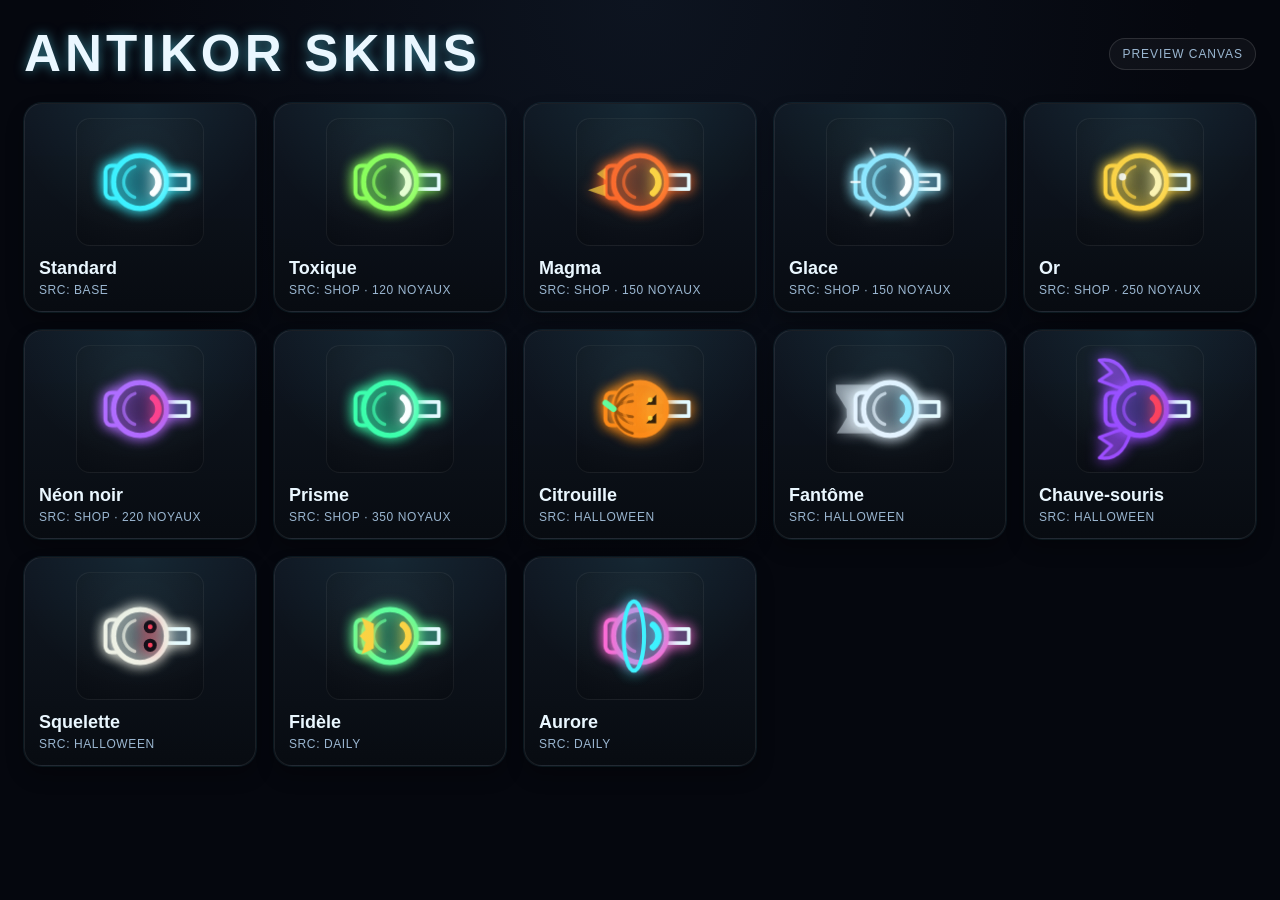
<file: tests/skins-preview.html>
<!doctype html>
<html lang="fr">
<head>
  <meta charset="utf-8">
  <meta name="viewport" content="width=device-width, initial-scale=1">
  <title>Antikor — Skin Preview</title>
  <style>
    :root {
      --bg: #05070e;
      --panel: #0d1320;
      --panel-2: #121b2a;
      --cyan: #5de6ff;
      --pink: #ff5ec4;
      --gold: #ffd23e;
      --text: #eaf7ff;
      --muted: #9bb7d1;
      --grid: rgba(255,255,255,.08);
      --shadow: rgba(93,230,255,.3);
    }

    * { box-sizing: border-box; }
    html, body {
      margin: 0;
      min-height: 100%;
      background: radial-gradient(circle at top, #0d1420 0%, var(--bg) 55%);
      color: var(--text);
      font-family: "Segoe UI", Tahoma, sans-serif;
    }

    body {
      padding: 24px;
    }

    .wrap {
      max-width: 1300px;
      margin: 0 auto;
    }

    .title {
      display: flex;
      align-items: center;
      justify-content: space-between;
      gap: 16px;
      margin-bottom: 20px;
      flex-wrap: wrap;
    }

    h1 {
      margin: 0;
      font-size: clamp(28px, 4vw, 52px);
      letter-spacing: .08em;
      text-transform: uppercase;
      color: var(--text);
      text-shadow: 0 0 12px rgba(93,230,255,.5);
    }

    .badge {
      border: 1px solid rgba(255,255,255,.12);
      background: rgba(255,255,255,.04);
      border-radius: 999px;
      padding: 8px 12px;
      color: var(--muted);
      font-size: 12px;
      letter-spacing: .08em;
      text-transform: uppercase;
    }

    .grid {
      display: grid;
      grid-template-columns: repeat(auto-fit, minmax(210px, 1fr));
      gap: 18px;
    }

    .card {
      background: linear-gradient(180deg, rgba(17,25,36,.92), rgba(8,12,18,.96));
      border: 1px solid rgba(255,255,255,.08);
      border-radius: 18px;
      padding: 14px;
      box-shadow: 0 0 0 1px rgba(93,230,255,.08), 0 10px 18px rgba(0,0,0,.28);
      position: relative;
      overflow: hidden;
    }

    .card::before {
      content: "";
      position: absolute;
      inset: 0;
      background: radial-gradient(circle at top, rgba(93,230,255,.08), transparent 55%);
      pointer-events: none;
    }

    .card canvas {
      display: block;
      margin: 0 auto 12px;
      width: 128px;
      height: 128px;
      background: radial-gradient(circle at 50% 35%, rgba(255,255,255,.04), rgba(0,0,0,.18));
      border-radius: 14px;
      border: 1px solid rgba(255,255,255,.06);
    }

    .name {
      margin: 0 0 4px;
      font-size: 18px;
      font-weight: 700;
      position: relative;
      z-index: 1;
    }

    .meta {
      margin: 0;
      color: var(--muted);
      font-size: 12px;
      letter-spacing: .05em;
      text-transform: uppercase;
      position: relative;
      z-index: 1;
    }
  </style>
</head>
<body>
  <div class="wrap">
    <div class="title">
      <h1>Antikor skins</h1>
      <div class="badge">Preview canvas</div>
    </div>
    <div id="grid" class="grid"></div>
  </div>

  <script>
    const TAU = Math.PI * 2;

    function hexA(hex, a) {
      const clean = hex.replace('#', '');
      const safe = clean.length === 3 ? clean.split('').map(ch => ch + ch).join('') : clean;
      const n = parseInt(safe, 16);
      const r = (n >> 16) & 255;
      const g = (n >> 8) & 255;
      const b = n & 255;
      return `rgba(${r}, ${g}, ${b}, ${a})`;
    }

    const SKINS = {
      base: { name: 'Standard', src: 'base', col: null, col2: '#ffffff' },
      toxic: { name: 'Toxique', src: 'shop', price: 120, col: '#8dff5a', col2: '#e8ffd0' },
      magma: { name: 'Magma', src: 'shop', price: 150, col: '#ff6a2a', col2: '#ffd23e', deco: 'flame' },
      ice: { name: 'Glace', src: 'shop', price: 150, col: '#8fe8ff', col2: '#ffffff', deco: 'frost' },
      gold: { name: 'Or', src: 'shop', price: 250, col: '#ffd23e', col2: '#fff3b0', deco: 'shine' },
      void: { name: 'Néon noir', src: 'shop', price: 220, col: '#b46bff', col2: '#ff3d8b', fill: '#05020a' },
      prism: { name: 'Prisme', src: 'shop', price: 350, col: 'prism', col2: '#ffffff' },
      pumpkin: { name: 'Citrouille', src: 'halloween', col: '#ff8c1a', col2: '#ffd23e', deco: 'pumpkin', odds: 35 },
      ghost: { name: 'Fantôme', src: 'halloween', col: '#e8f4ff', col2: '#8fe8ff', deco: 'ghost', odds: 30 },
      bat: { name: 'Chauve-souris', src: 'halloween', col: '#9d4dff', col2: '#ff3d5a', deco: 'bat', odds: 25 },
      skull: { name: 'Squelette', src: 'halloween', col: '#f2f2e6', col2: '#ff3d5a', deco: 'skull', odds: 10 },
      loyal: { name: 'Fidèle', src: 'daily', col: '#62ff9a', col2: '#ffd23e', deco: 'crown' },
      aurora: { name: 'Aurore', src: 'daily', col: '#ff6ad5', col2: '#3ef2ff', deco: 'halo' },
    };

    function hueHex(h) {
      const f = n => {
        const k = (n + h / 30) % 12;
        const c = 0.62 - 0.38 * Math.max(-1, Math.min(k - 3, 9 - k, 1));
        return Math.round(c * 255).toString(16).padStart(2, '0');
      };
      return '#' + f(0) + f(8) + f(4);
    }

    function skinLook(skin, playerCol, t, i = 0) {
      const S = SKINS[skin] || SKINS.base;
      let col = S.col || playerCol;
      if (col === 'prism') col = hueHex((t * 90 + i * 180) % 360);
      return { col, col2: S.col2 || '#ffffff', fill: S.fill || '#0b1c2a', deco: S.deco };
    }

    function heroBody(g, look, t) {
      const { col, col2, fill, deco } = look;
      g.shadowColor = col;
      g.shadowBlur = 14;
      g.lineJoin = 'round';
      g.lineCap = 'round';

      if (deco === 'bat') {
        g.fillStyle = hexA(col, 0.35);
        g.strokeStyle = col;
        g.lineWidth = 1.6;
        for (const s of [-1, 1]) {
          g.beginPath();
          g.moveTo(-4, s * 9);
          g.quadraticCurveTo(-8, s * 26, -20, s * 24);
          g.lineTo(-14, s * 18);
          g.lineTo(-20, s * 14);
          g.lineTo(-12, s * 11);
          g.closePath();
          g.fill();
          g.stroke();
        }
      }

      if (deco === 'ghost') {
        g.fillStyle = hexA(col, 0.45);
        g.beginPath();
        g.moveTo(-6, -12);
        for (let k = 0; k <= 6; k++) g.lineTo(-24 - Math.sin(t * 8 + k) * 3, -12 + k * 4);
        g.lineTo(-6, 12);
        g.closePath();
        g.fill();
      }

      g.fillStyle = '#0b1828';
      g.strokeStyle = col;
      g.lineWidth = 2;
      g.beginPath();
      if (g.roundRect) g.roundRect(-17, -8, 8, 16, 3); else g.rect(-17, -8, 8, 16);
      g.fill();
      g.stroke();

      if (deco === 'flame') {
        g.fillStyle = hexA(col2, 0.7);
        for (const y of [-4, 4]) {
          const l = 7 + Math.sin(t * 20 + y) * 3;
          g.beginPath();
          g.moveTo(-17, y - 3);
          g.lineTo(-17 - l, y);
          g.lineTo(-17, y + 3);
          g.fill();
        }
      }

      g.fillStyle = '#163045';
      g.beginPath();
      g.rect(4, -3.5, 20, 7);
      g.fill();
      g.strokeStyle = '#e8fbff';
      g.lineWidth = 1.8;
      g.stroke();

      g.fillStyle = deco === 'pumpkin' ? hexA(col, 0.9) : fill;
      g.strokeStyle = col;
      g.lineWidth = 2.6;
      g.beginPath();
      g.arc(0, 0, 13, 0, TAU);
      g.fill();
      g.stroke();
      g.fillStyle = hexA(col, 0.18);
      g.fill();

      if (deco === 'pumpkin') {
        g.strokeStyle = hexA('#7a3a00', 0.8);
        g.lineWidth = 1.4;
        for (const y of [-6, 0, 6]) {
          g.beginPath();
          g.ellipse(0, y * 0.4, 12, 4 + Math.abs(y), 0, Math.PI * 0.6, Math.PI * 1.4);
          g.stroke();
        }
        g.strokeStyle = '#62ff9a';
        g.lineWidth = 3;
        g.beginPath();
        g.moveTo(-13, 0);
        g.lineTo(-17, -3);
        g.stroke();
      }

      g.strokeStyle = hexA(col, 0.7);
      g.lineWidth = 1.6;
      g.beginPath();
      g.arc(0, 0, 8, 1.9, 4.4);
      g.stroke();

      g.shadowColor = col2;
      if (deco === 'pumpkin' || deco === 'skull') {
        g.fillStyle = deco === 'pumpkin' ? '#2a1200' : '#05070e';
        for (const y of [-4.5, 4.5]) {
          g.beginPath();
          if (deco === 'pumpkin') {
            g.moveTo(8, y - 2.5);
            g.lineTo(3, y + 2.5);
            g.lineTo(8, y + 2.5);
          } else g.arc(5, y, 3.2, 0, TAU);
          g.fill();
        }
        g.fillStyle = col2;
        g.beginPath();
        g.arc(5, -4.5, 1.2, 0, TAU);
        g.arc(5, 4.5, 1.2, 0, TAU);
        g.fill();
      } else {
        g.strokeStyle = col2;
        g.lineWidth = 3.2;
        g.beginPath();
        g.arc(2, 0, 7, -0.9, 0.9);
        g.stroke();
      }

      if (deco === 'crown') {
        g.fillStyle = '#ffd23e';
        g.shadowColor = '#ffd23e';
        g.beginPath();
        g.moveTo(-8, -6);
        g.lineTo(-14, -9);
        g.lineTo(-12, -3);
        g.lineTo(-15, 0);
        g.lineTo(-12, 3);
        g.lineTo(-14, 9);
        g.lineTo(-8, 6);
        g.closePath();
        g.fill();
      } else if (deco === 'halo') {
        g.strokeStyle = col2;
        g.shadowColor = col2;
        g.lineWidth = 2;
        g.beginPath();
        g.ellipse(-3, 0, 5, 17, 0, 0, TAU);
        g.stroke();
      } else if (deco === 'frost') {
        g.strokeStyle = hexA('#ffffff', 0.8);
        g.lineWidth = 1.2;
        for (let k = 0; k < 6; k++) {
          const a = (k / 6) * TAU;
          g.beginPath();
          g.moveTo(Math.cos(a) * 15, Math.sin(a) * 15);
          g.lineTo(Math.cos(a) * 19, Math.sin(a) * 19);
          g.stroke();
        }
      } else if (deco === 'shine') {
        const a = (t * 2) % TAU;
        g.fillStyle = hexA('#ffffff', 0.85);
        g.beginPath();
        g.arc(Math.cos(a) * 9, Math.sin(a) * 9, 1.8, 0, TAU);
        g.fill();
      }

      g.shadowBlur = 0;
    }

    function drawSkinPreview(cv, skin, t = 0) {
      const g = cv.getContext('2d');
      const s = cv.width / 62;
      g.setTransform(1, 0, 0, 1, 0, 0);
      g.clearRect(0, 0, cv.width, cv.height);
      g.setTransform(s, 0, 0, s, cv.width / 2, cv.height / 2);
      heroBody(g, skinLook(skin, '#3ef2ff', t), t);
    }

    const grid = document.getElementById('grid');

    Object.entries(SKINS).forEach(([id, S]) => {
      const card = document.createElement('div');
      card.className = 'card';

      const canvas = document.createElement('canvas');
      canvas.width = 128;
      canvas.height = 128;

      const name = document.createElement('p');
      name.className = 'name';
      name.textContent = S.name;

      const meta = document.createElement('p');
      meta.className = 'meta';
      meta.textContent = `src: ${S.src || 'base'}${S.price ? ' · ' + S.price + ' noyaux' : ''}`;

      card.appendChild(canvas);
      card.appendChild(name);
      card.appendChild(meta);
      grid.appendChild(card);

      const t0 = performance.now() / 1000;
      const tick = () => {
        const t = (performance.now() / 1000 - t0) * 1.2;
        drawSkinPreview(canvas, id, t);
        requestAnimationFrame(tick);
      };
      requestAnimationFrame(tick);
    });
  </script>
</body>
</html>
</file>
